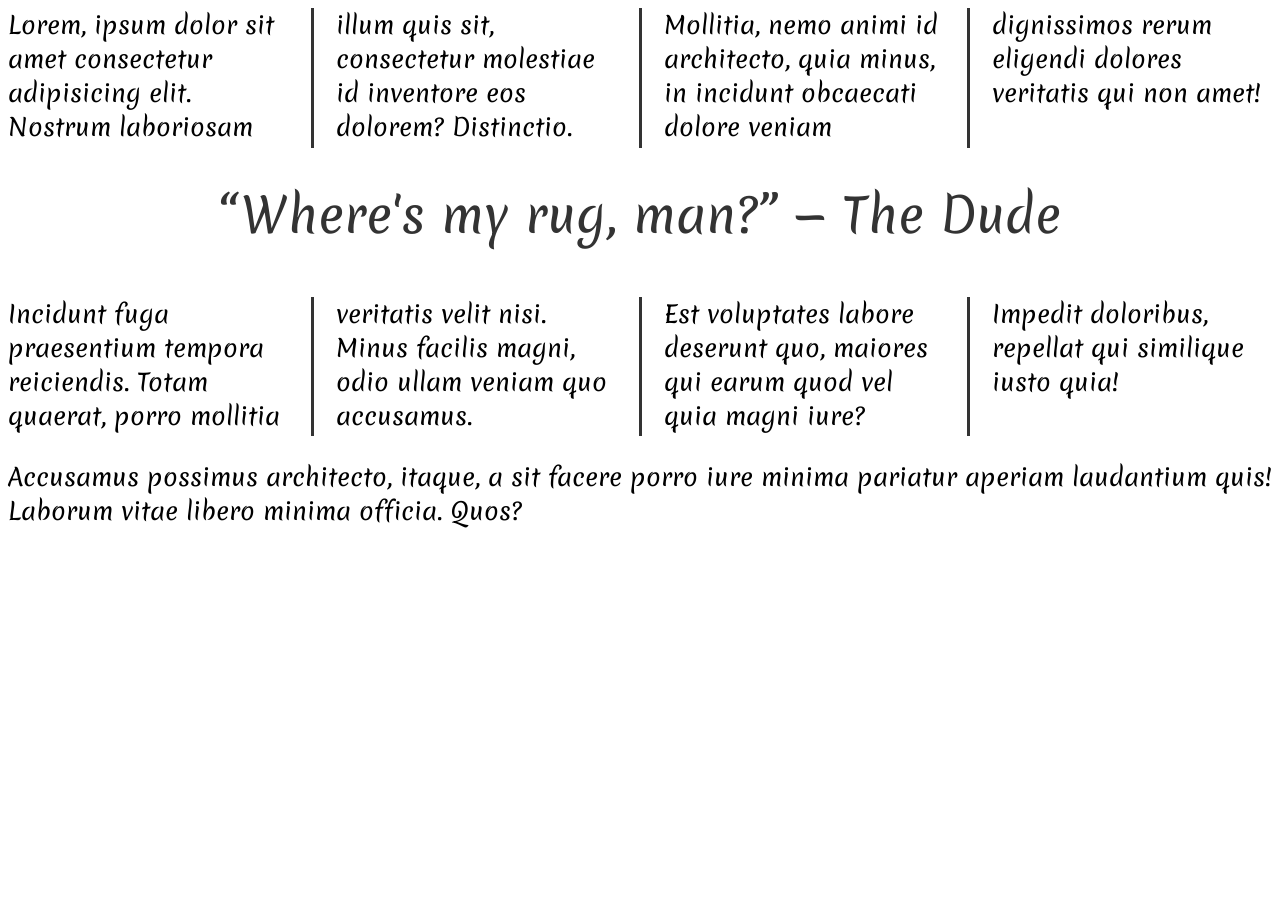
<file: CSS/index.html>
<!DOCTYPE html>
<html lang="en">
  <head>
    <meta charset="UTF-8" />
    <meta name="viewport" content="width=device-width, initial-scale=1.0" />
    <title>CSS Columns</title>
    <link rel="stylesheet" href="styles.css" />
  </head>
  <body>
    <section class="columns">
      <p>
        Lorem, ipsum dolor sit amet consectetur adipisicing elit. Nostrum
        laboriosam illum quis sit, consectetur molestiae id inventore eos
        dolorem? Distinctio.
      </p>
      <p>
        Mollitia, nemo animi id architecto, quia minus, in incidunt obcaecati
        dolore veniam dignissimos rerum eligendi dolores veritatis qui non amet!
      </p>
      <!-- <h2>Next Topic</h2> -->
      <p class="quote">
        &#8220;Where's my rug, man?&#8221;
        <span class="nowrap">&#8212; The Dude</span>
      </p>
      <p>
        Incidunt fuga praesentium tempora reiciendis. Totam quaerat, porro
        mollitia veritatis velit nisi. Minus facilis magni, odio ullam veniam
        quo accusamus.
      </p>
      <p>
        Est voluptates labore deserunt quo, maiores qui earum quod vel quia
        magni iure? Impedit doloribus, repellat qui similique iusto quia!
      </p>
    </section>
    <p>
      Accusamus possimus architecto, itaque, a sit facere porro iure minima
      pariatur aperiam laudantium quis! Laborum vitae libero minima officia.
      Quos?
    </p>
  </body>
</html>
</file>
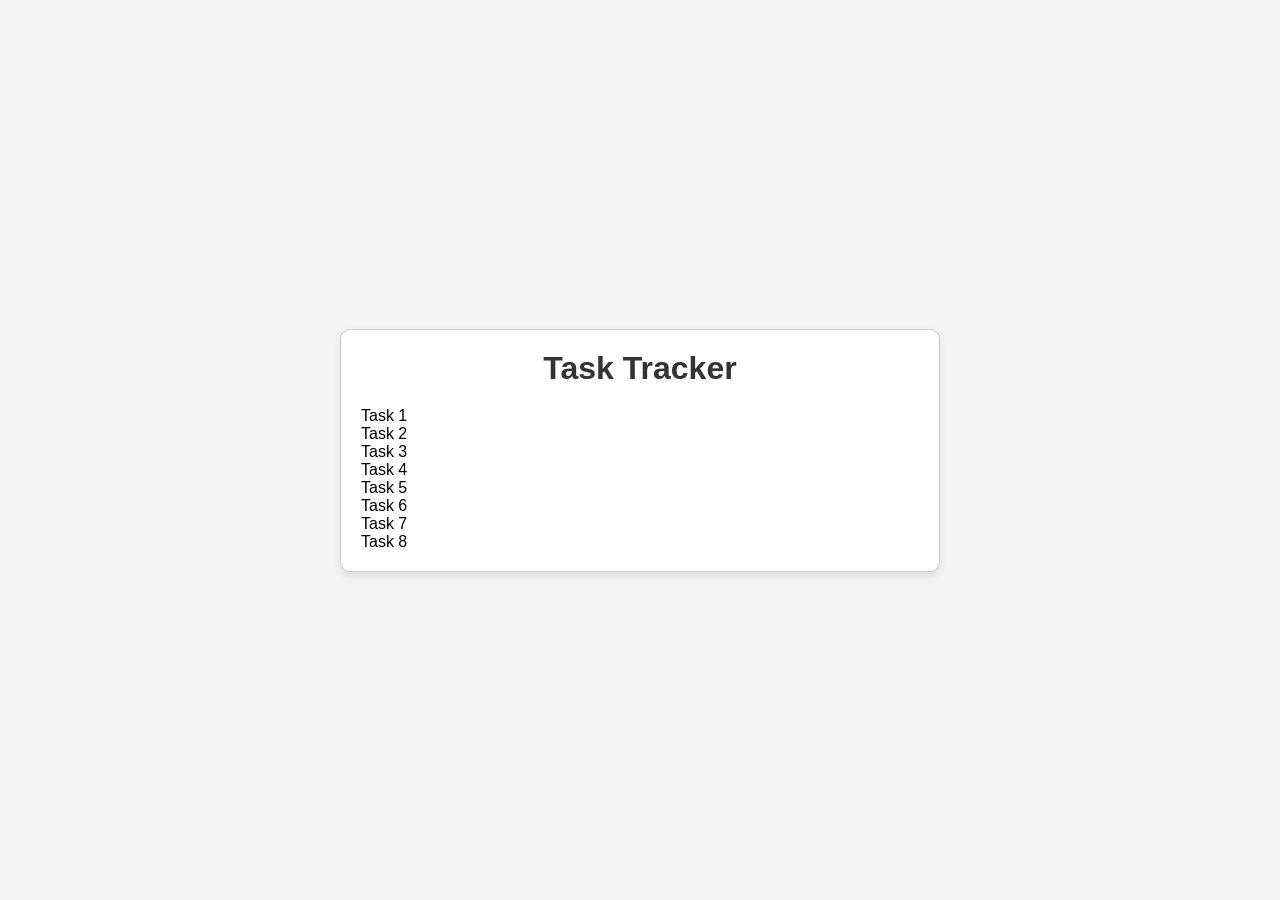
<file: GIT/index.html>
<!DOCTYPE html>
<html lang="en">
<head>
  <meta charset="UTF-8">
  <meta name="viewport" content="width=device-width, initial-scale=1.0">
  <title>Document</title>
  <link rel="stylesheet" href="style.css">
</head>
<body>
  <div class="container">
      <h1>Task Tracker</h1>
      <ul id="tasks">
        <li>Task 1</li>
        <li>Task 2</li>
        <li>Task 3</li>
        <li>Task 4</li>
        <li>Task 5</li>
        <li>Task 6</li>
        <li>Task 7</li>
        <li>Task 8</li>
      </ul>
    </div>

    <script src="script.js"></script>
</body>
</html>
</file>
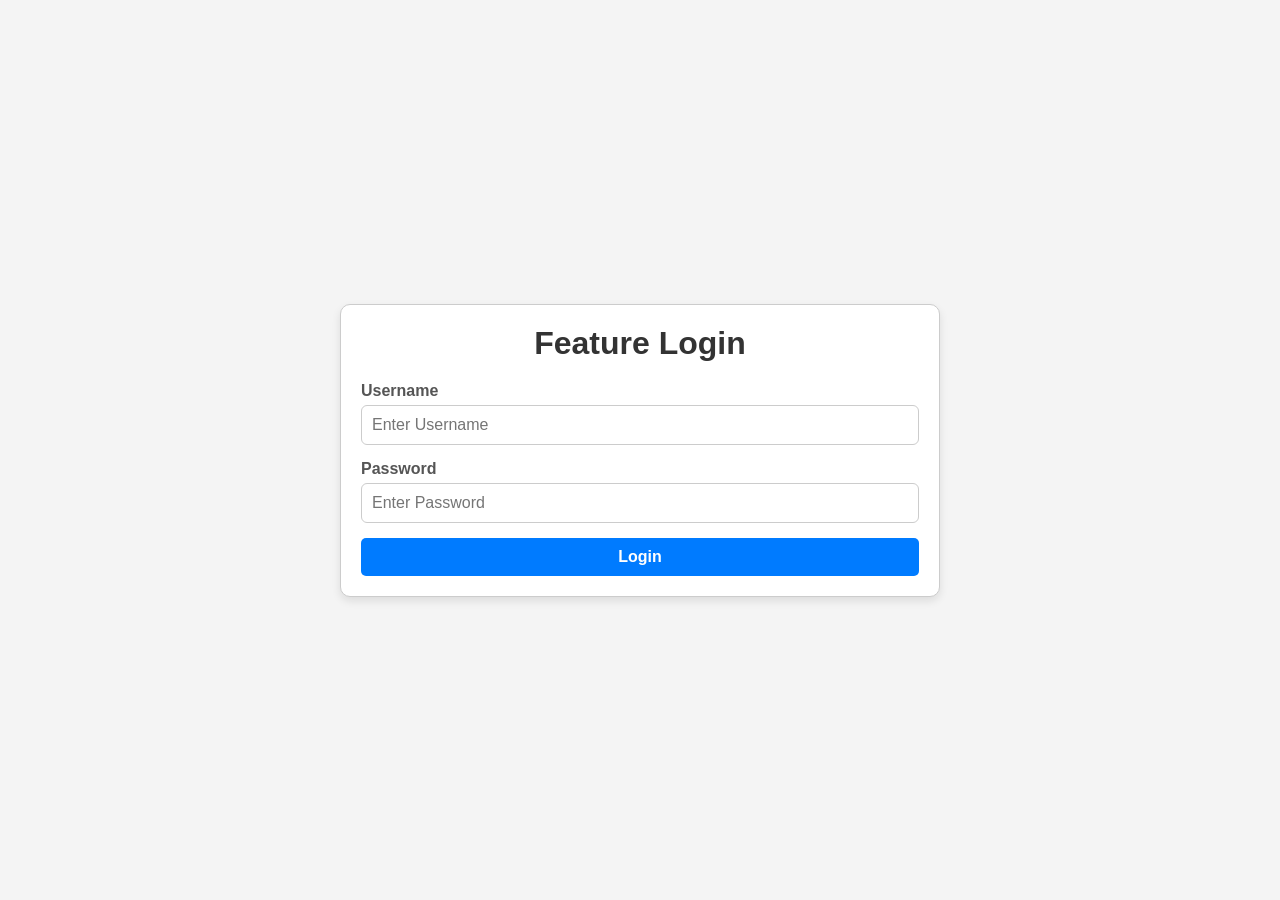
<file: GIT/newfeature.html>
<!DOCTYPE html>
<html lang="en">
<head>
  <meta charset="UTF-8">
  <meta name="viewport" content="width=device-width, initial-scale=1.0">
  <title>Document - New Feature</title>
  <link rel="stylesheet" href="style.css">
</head>
<body>
  <div class="container">
      <h1>Feature Login</h1>
      <form action="">
        <div class="form-control">
          <label for="username">Username</label>
          <input type="text" id="username" placeholder="Enter Username">
        </div>
        <div class="form-control">
          <label for="password">Password</label>
          <input type="password" id="password" placeholder="Enter Password">
        </div>
        <button class = "btn" type="submit">Login</button>
      </form>
    </div>

    <script src="script.js"></script>
</body>
</html>
</file>
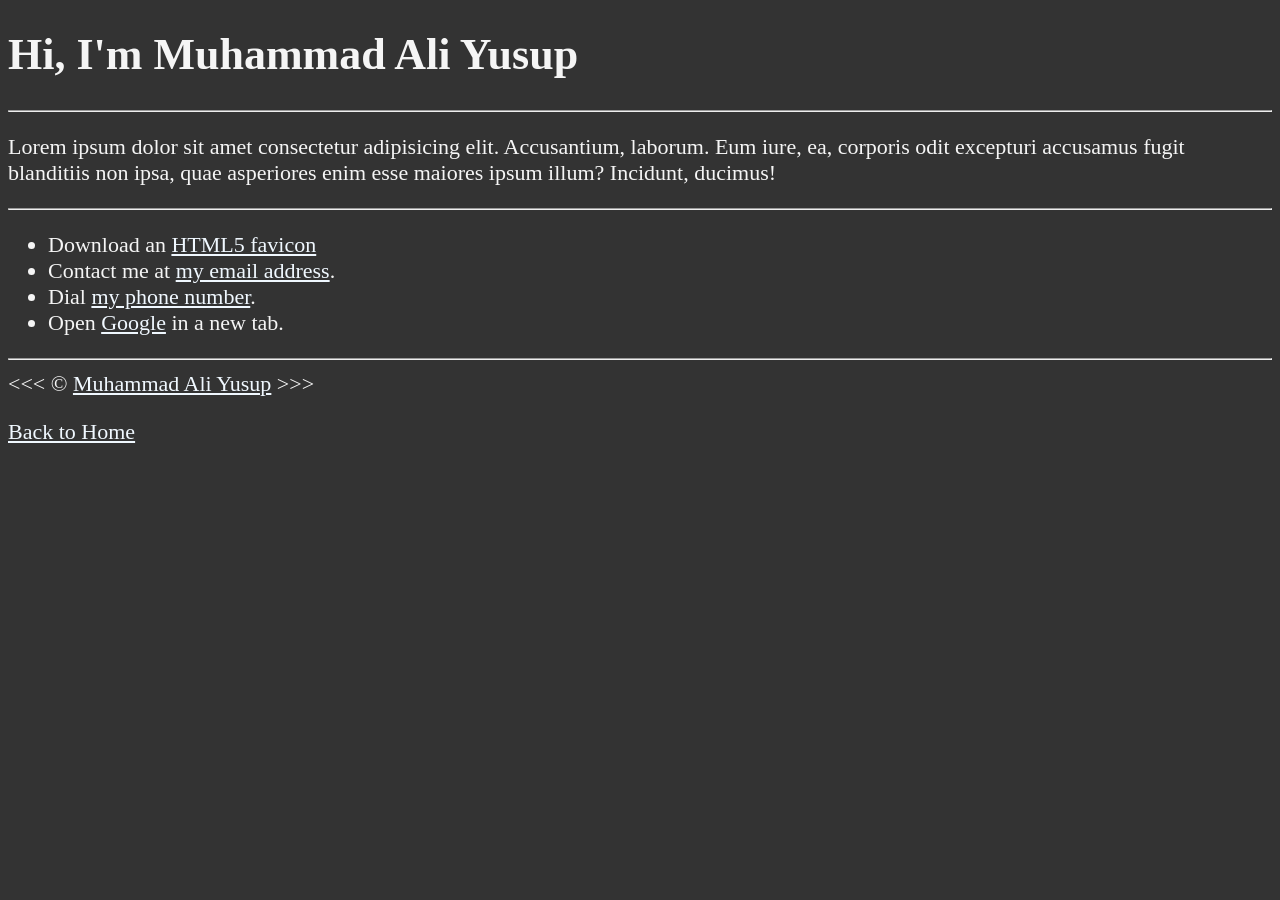
<file: HTML/about.html>
<!DOCTYPE html>
<html lang="en">
  <head>
    <meta charset="UTF-8" />
    <meta name="author" content="Muhammad Ali Yusup" />
    <meta name="description" content="Hi, I'm Muhammad Ali Yusup. This page is about me." />
    <meta name="viewport" content="width=device-width, initial-scale=1.0" />
    <title>HTML Lessons</title>
    <link rel="icon" href="html5.png" type="image/x-icon" />
    <link rel="stylesheet" href="main.css" type="text/css" />
  </head>
  <body>
    <h1>Hi, I'm Muhammad Ali Yusup</h1>

    <hr />

    <p>
      Lorem ipsum dolor sit amet consectetur adipisicing elit. Accusantium, laborum. Eum iure, ea, corporis odit excepturi accusamus fugit blanditiis non ipsa,
      quae asperiores enim esse maiores ipsum illum? Incidunt, ducimus!
    </p>

    <hr />

    <ul>
      <li>Download an <a href="html5.png" download>HTML5 favicon</a></li>
      <li>Contact me at <a href="mailto:random@email.com">my email address</a>.</li>
      <li>Dial <a href="tel:+1234567890">my phone number</a>.</li>
      <li>Open <a href="https://www.google.com/" target="_blank">Google</a> in a new tab.</li>
    </ul>

    <hr />
    &lt;&lt;&lt; &copy; <a href="about.html">Muhammad Ali Yusup</a> &gt;&gt;&gt;
    <p>
      <a href="HTML-Lessons.html">Back to Home</a>
    </p>
  </body>
</html>
</file>
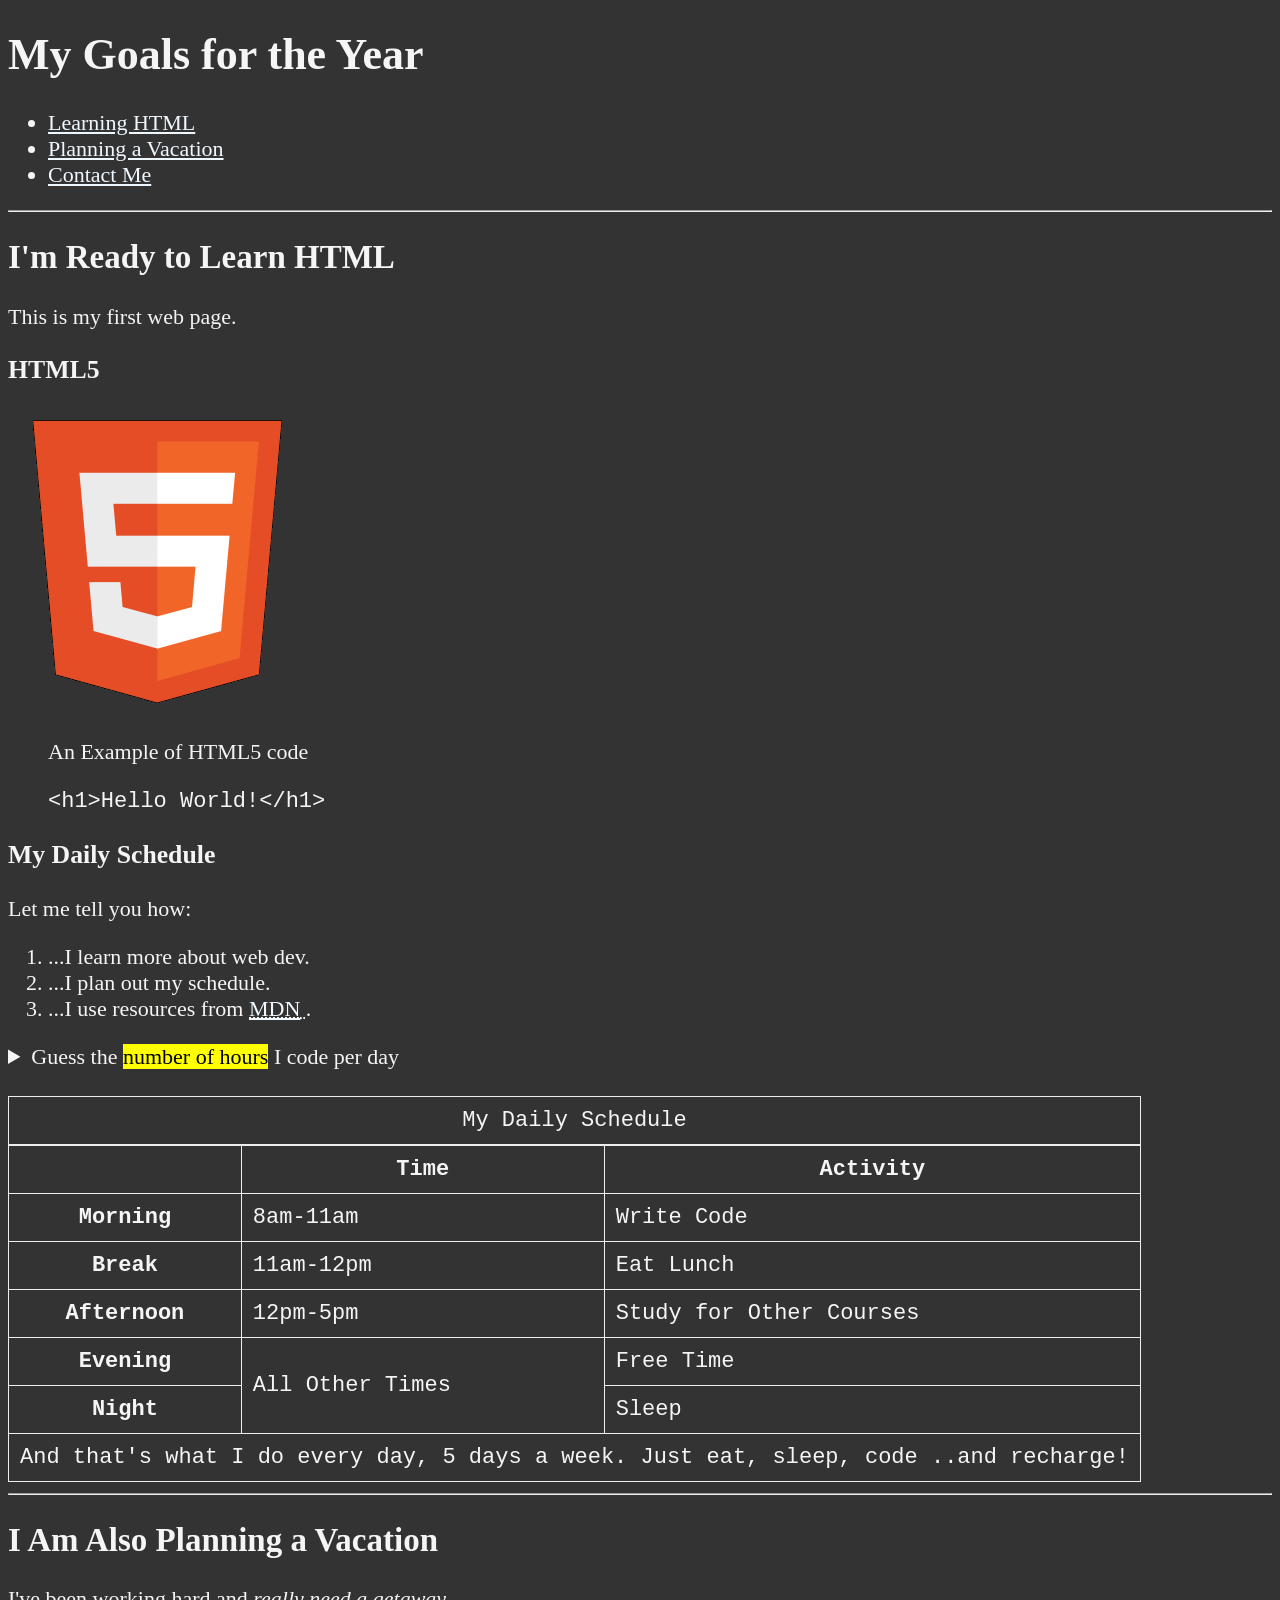
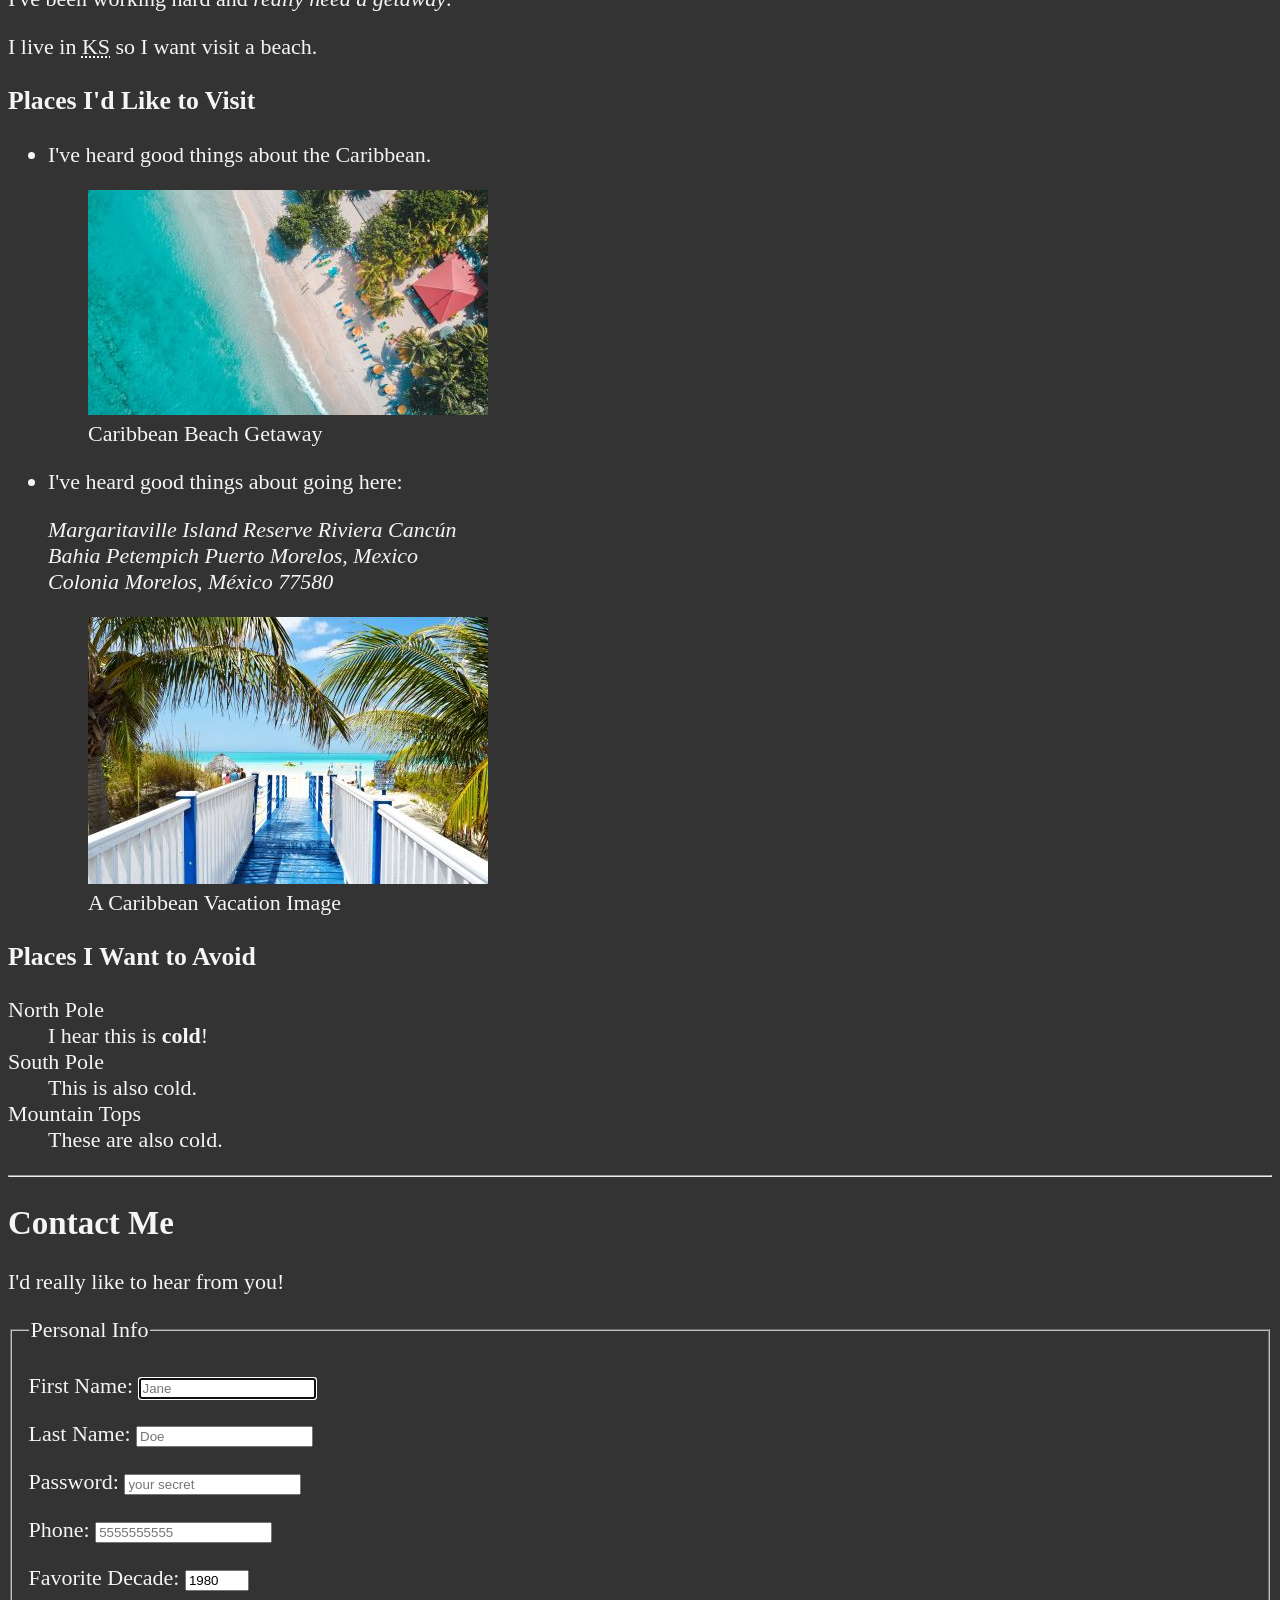
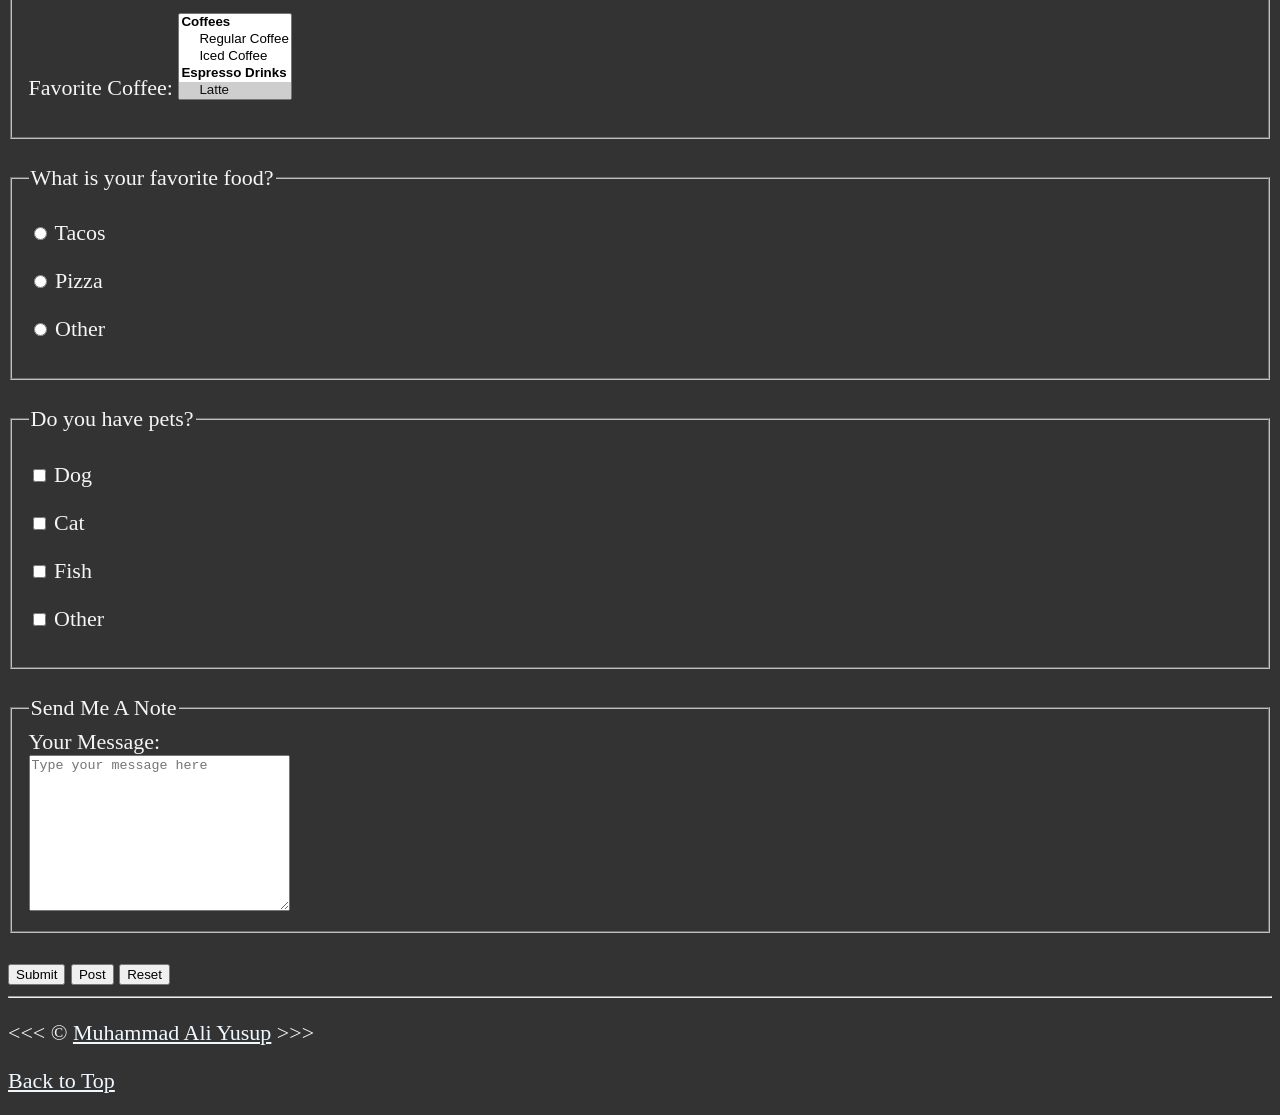
<file: HTML/HTML-Lessons.html>
<!DOCTYPE html>
<html lang="en">
  <head>
    <meta charset="UTF-8" />
    <meta name="author" content="Muhammad Ali Yusup" />
    <meta name="description" content="This page contains everything I've learned about HTML and My journey to becoming a professional full-stack developer." />
    <meta name="viewport" content="width=device-width, initial-scale=1.0" />
    <title>HTML Lessons</title>
    <link rel="icon" href="html5.png" type="image/x-icon" />
    <link rel="stylesheet" href="main.css" type="text/css" />
  </head>
  <body>
    <header>
      <h1>My Goals for the Year</h1>

      <nav aria-label="primary-navigation">
        <ul>
          <li>
            <a href="#html">Learning HTML</a>
          </li>
          <li>
            <a href="#vacation">Planning a Vacation</a>
          </li>
          <li>
            <a href="#contact">Contact Me</a>
          </li>
        </ul>
      </nav>
    </header>

    <hr />
    <main>
      <article id="html">
        <h2>I'm Ready to Learn HTML</h2>
        <p>This is my first web page.</p>
        <section>
          <h3>HTML5</h3>
          <img src="img/html_logo_300x300.png" alt="HTML5 Logo" title="I am learning HTML5" width="300" height="300" />
          <figure>
            <figcaption>An Example of HTML5 code</figcaption>
            <p>
              <code>&lt;h1&gt;Hello World!&lt;/h1&gt;</code>
            </p>
          </figure>
        </section>
        <section>
          <h3>My Daily Schedule</h3>
          <p>Let me tell you how:</p>
          <ol>
            <li>...I learn more about web dev.</li>
            <li>...I plan out my schedule.</li>
            <li>
              ...I use resources from
              <abbr title="Mozilla Developer Network"> <a href="https://developer.mozilla.org/">MDN</a> </abbr>.
            </li>
          </ol>
          <aside>
            <details>
              <summary>Guess the <mark>number of hours</mark> I code per day</summary>
              <p>I start at <time datetime="08:00">8 am</time> and I write code for <time datetime="PT3H">3 hours</time> every morning.</p>
            </details>
          </aside>
          <br />
          <table>
            <caption>
              My Daily Schedule
            </caption>
            <thead>
              <tr>
                <th>&nbsp;</th>
                <th scope="col">Time</th>
                <th scope="col">Activity</th>
              </tr>
            </thead>
            <tbody>
              <tr>
                <th scope="row">Morning</th>
                <td><time datetime="08:00">8am</time>-<time datetime="11:00">11am</time></td>
                <td>Write Code</td>
              </tr>
              <tr>
                <th scope="row">Break</th>
                <td><time datetime="11:00">11am</time>-<time datetime="12:00">12pm</time></td>
                <td>Eat Lunch</td>
              </tr>
              <tr>
                <th scope="row">Afternoon</th>
                <td><time datetime="12:00">12pm</time>-<time datetime="17:00">5pm</time></td>
                <td>Study for Other Courses</td>
              </tr>
              <tr>
                <th scope="row">Evening</th>
                <td rowspan="2">All Other Times</td>
                <td>Free Time</td>
              </tr>
              <tr>
                <th scope="row">Night</th>
                <td>Sleep</td>
              </tr>
            </tbody>
            <tfoot>
              <tr>
                <td colspan="3">And that's what I do every day, 5 days a week. Just eat, sleep, code ..and recharge!</td>
              </tr>
            </tfoot>
          </table>
        </section>
      </article>

      <hr />

      <article id="vacation">
        <h2>I Am Also Planning a Vacation</h2>
        <p>I've been working hard and <em>really need a getaway</em>.</p>
        <p>I live in <abbr title="Kansas">KS</abbr> so I want visit a beach.</p>

        <section>
          <h3>Places I'd Like to Visit</h3>
          <ul>
            <li>
              <p>I've heard good things about the Caribbean.</p>
              <figure>
                <img src="img/caribbean.jpg" alt="Caribbean Beach" title="I want to visit a Caribbean beach." width="400" height="225" loading="lazy" />
                <figcaption>Caribbean Beach Getaway</figcaption>
              </figure>
            </li>
            <li>
              <p>I've heard good things about going here:</p>
              <address>
                Margaritaville Island Reserve Riviera Cancún<br />
                Bahia Petempich Puerto Morelos, Mexico<br />
                Colonia Morelos, México 77580
              </address>
              <figure>
                <img src="img/vacation.jpg" alt="Cancun Vacation" title="It's 5 o'Clock Somewhere!" width="400" height="267" loading="lazy" />
                <figcaption>A Caribbean Vacation Image</figcaption>
              </figure>
            </li>
          </ul>
        </section>
        <!-- TODO: Add more places -->
        <section>
          <h3>Places I Want to Avoid</h3>
          <dl>
            <dt>North Pole</dt>
            <dd>I hear this is <strong>cold</strong>!</dd>

            <dt>South Pole</dt>
            <dd>This is also cold.</dd>

            <dt>Mountain Tops</dt>
            <dd>These are also cold.</dd>
          </dl>
        </section>
      </article>

      <hr />

      <article id="contact">
        <h2>Contact Me</h2>
        <p>I'd really like to hear from you!</p>

        <form action="https://httpbin.org/get" method="get">
          <fieldset>
            <legend>Personal Info</legend>
            <p>
              <label for="firstName">First Name:</label>
              <input type="text" name="firstName" id="firstName" placeholder="Jane" autocomplete="on" required autofocus />
            </p>
            <p>
              <label for="lastName">Last Name:</label>
              <input type="text" name="lastName" id="lastName" placeholder="Doe" autocomplete="on" required />
            </p>
            <p>
              <label for="password">Password:</label>
              <input type="password" name="password" id="password" placeholder="your secret" required />
            </p>
            <p>
              <label for="phone">Phone:</label>
              <input type="tel" name="phone" id="phone" placeholder="5555555555" pattern="[0-9]{3}[0-9]{3}[0-9]{4}" required />
            </p>
            <p>
              <label for="decade">Favorite Decade:</label>
              <input type="number" name="decade" id="decade" min="1950" max="2020" step="10" value="1980" />
            </p>
            <p>
              <label for="coffee">Favorite Coffee:</label>
              <select name="coffee" id="coffee" multiple size="5">
                <optgroup label="Coffees">
                  <option value="regular coffee">Regular Coffee</option>
                  <option value="iced coffee">Iced Coffee</option>
                </optgroup>
                <optgroup label="Espresso Drinks">
                  <option value="latte" selected>Latte</option>
                  <option value="cappuccino">Cappuccino</option>
                  <option value="cortado">Cortado</option>
                  <option value="americano">Americano</option>
                </optgroup>
                <option value="other">Other</option>
              </select>
            </p>
            <!-- <p>
                  <label for="coffee">Favorite Coffee:</label>
                  <input type="text" name="coffee" id="coffee" list="coffee-list">
                  <datalist id="coffee-list">
                      <option value="coffee">
                      <option value="latte">
                      <option value="espresso">
                      <option value="cortado">
                      <option value="americano">
                      <option value="other">
                  </datalist>
              </p> -->
          </fieldset>
          <br />
          <fieldset>
            <legend>What is your favorite food?</legend>
            <p>
              <input type="radio" name="food" id="tacos" value="tacos" />
              <label for="tacos">Tacos</label>
            </p>
            <p>
              <input type="radio" name="food" id="pizza" value="pizza" />
              <label for="pizza">Pizza</label>
            </p>
            <p>
              <input type="radio" name="food" id="other" value="other" />
              <label for="other">Other</label>
            </p>
          </fieldset>
          <br />
          <fieldset>
            <legend>Do you have pets?</legend>
            <p>
              <input type="checkbox" name="pets" id="dog" value="dog" />
              <label for="dog">Dog</label>
            </p>
            <p>
              <input type="checkbox" name="pets" id="cat" value="cat" />
              <label for="cat">Cat</label>
            </p>
            <p>
              <input type="checkbox" name="pets" id="fish" value="fish" />
              <label for="fish">Fish</label>
            </p>
            <p>
              <input type="checkbox" name="pets" id="otherPet" value="otherPet" />
              <label for="otherPet">Other</label>
            </p>
          </fieldset>
          <br />
          <fieldset>
            <legend>Send Me A Note</legend>
            <label for="message">Your Message:</label>
            <br />
            <textarea name="message" id="message" cols="30" rows="10" placeholder="Type your message here"></textarea>
          </fieldset>
          <br />
          <button type="submit">Submit</button>
          <button type="submit" formaction="https://httpbin.org/post" formmethod="post">Post</button>
          <button type="reset">Reset</button>
        </form>
      </article>
    </main>
    <hr />
    <footer>
      <p>&lt;&lt;&lt; &copy; <a href="about.html">Muhammad Ali Yusup</a> &gt;&gt;&gt;</p>
      <p>
        <a href="#">Back to Top</a>
      </p>
    </footer>
  </body>
</html>
</file>
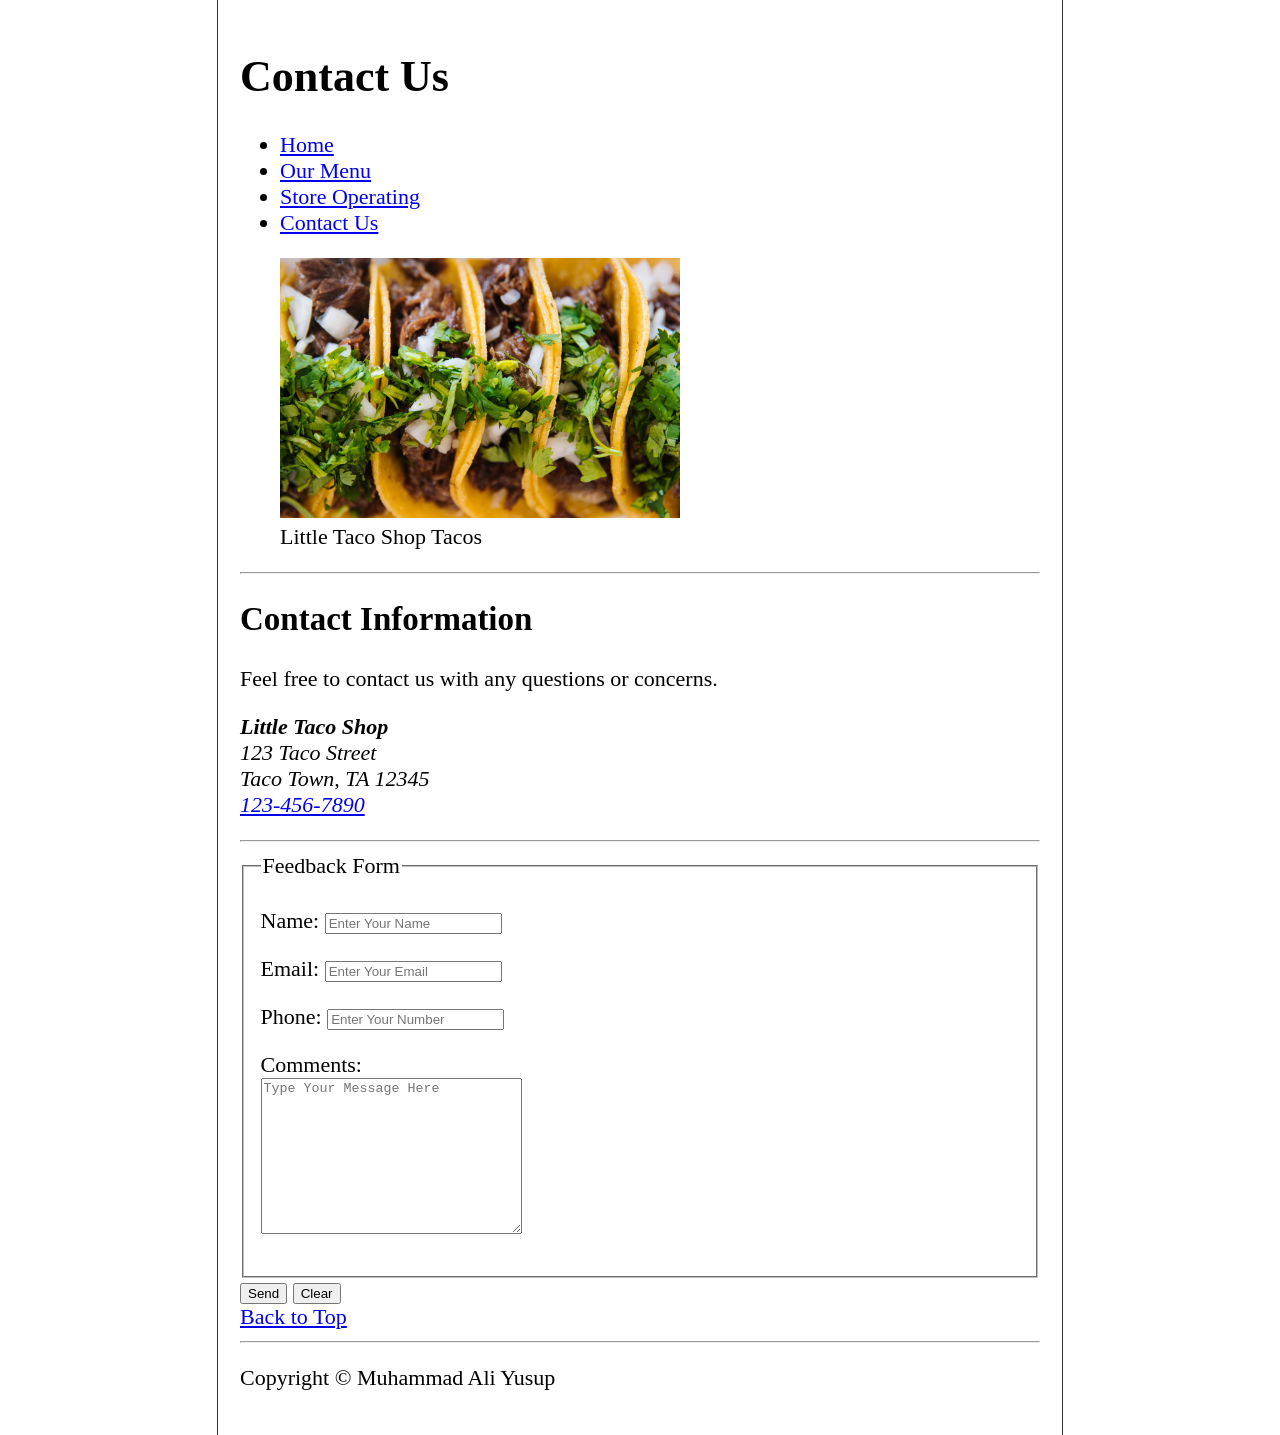
<file: HTML/A Project/contact.html>
<!DOCTYPE html>
<html lang="en">
  <head>
    <meta charset="UTF-8" />
    <meta name="author" content="Muhammad Ali Yusup" />
    <meta name="description" content="HTML Project" />
    <meta name="viewport" content="width=device-width, initial-scale=1.0" />
    <title>Contact Us</title>
    <link rel="stylesheet" href="style.css" type="text/css" />
    <link rel="icon" href="favicon.ico" type="image/x-icon" />
  </head>
  <body>
    <header>
      <h1>Contact Us</h1>
      <nav>
        <ul>
          <li>
            <a href="HTML-Project.html">Home</a>
          </li>
          <li>
            <a href="HTML-Project.html#menu">Our Menu</a>
          </li>
          <li>
            <a href="hours.html#operating">Store Operating</a>
          </li>
          <li>
            <a href="contact.html">Contact Us</a>
          </li>
        </ul>
      </nav>
      <figure>
        <img src="img/tacos_close_up_400x260.png" alt="Little Taco Shop Tacos" title="We love tacos" width="400" height="260" />
        <figcaption>Little Taco Shop Tacos</figcaption>
      </figure>
    </header>
    <hr />
    <main>
      <article id="contact">
        <section>
          <h2>Contact Information</h2>
          <p>Feel free to contact us with any questions or concerns.</p>
          <address>
            <p>
              <strong>Little Taco Shop</strong><br />
              123 Taco Street<br />
              Taco Town, TA 12345<br />
              <a href="tel:+1234567890">123-456-7890</a>
            </p>
          </address>
        </section>
      </article>
      <hr />
      <article id="feedback">
        <section>
          <form action="">
            <fieldset>
              <legend>Feedback Form</legend>
              <p>
                <label for="name">Name:</label>
                <input type="text" id="name" name="name" placeholder="Enter Your Name" required />
              </p>
              <p>
                <label for="email">Email:</label>
                <input type="email" id="email" name="email" placeholder="Enter Your Email" required />
              </p>
              <p>
                <label for="phone">Phone:</label>
                <input type="tel" id="phone" name="phone" placeholder="Enter Your Number" required />
              </p>
              <p>
                <label for="comments">Comments:</label>
                <br />
                <textarea id="comments" name="comments" cols="30" rows="10" placeholder="Type Your Message Here" required></textarea>
              </p>
            </fieldset>
            <button type="submit">Send</button>
            <button type="reset">Clear</button>
          </form>
        </section>
      </article>
      <a href="#">Back to Top</a>
    </main>
    <hr />
    <footer>
      <p>Copyright &copy; Muhammad Ali Yusup</p>
    </footer>
  </body>
</html>
</file>
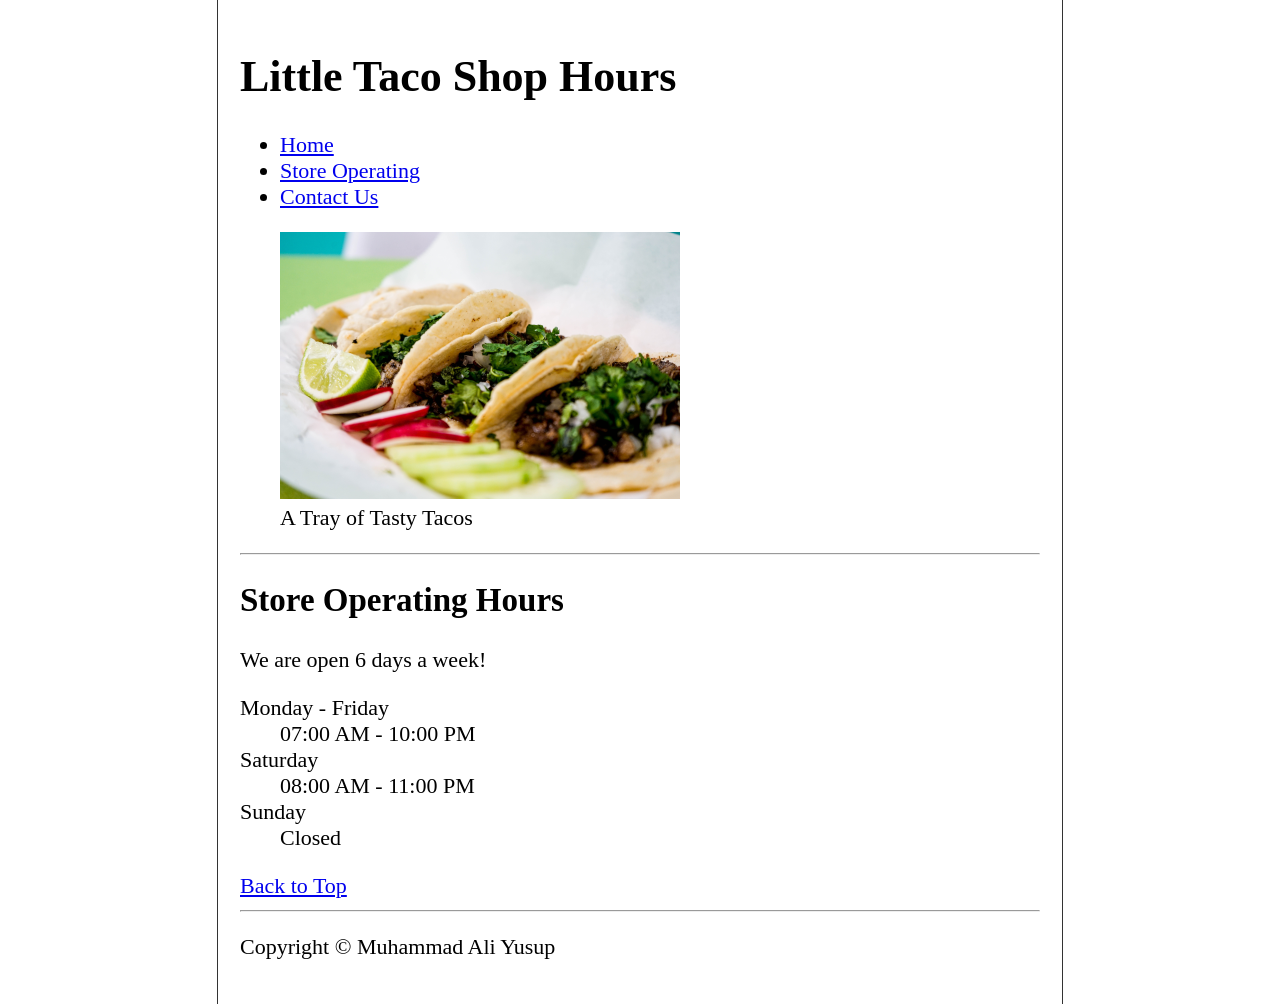
<file: HTML/A Project/hours.html>
<!DOCTYPE html>
<html lang="en">
  <head>
    <meta charset="UTF-8" />
    <meta name="author" content="Muhammad Ali Yusup" />
    <meta name="description" content="HTML Project" />
    <meta name="viewport" content="width=device-width, initial-scale=1.0" />
    <title>LTS Hours</title>
    <link rel="stylesheet" href="style.css" type="text/css" />
    <link rel="icon" href="favicon.ico" type="image/x-icon" />
  </head>
  <body>
    <header>
      <h1>Little Taco Shop Hours</h1>
      <nav>
        <ul>
          <li>
            <a href="HTML-Project.html">Home</a>
          </li>
          <li>
            <a href="#operating">Store Operating</a>
          </li>
          <li>
            <a href="contact.html">Contact Us</a>
          </li>
        </ul>
      </nav>
      <figure>
        <img src="img/tacos_tray_400x267.png" alt="Tacos And Drink" title="We love tacos" width="400" height="267" />
        <figcaption>A Tray of Tasty Tacos</figcaption>
      </figure>
    </header>
    <hr />
    <main>
      <article id="operating">
        <section>
          <h2>Store Operating Hours</h2>
          <p>We are open 6 days a week!</p>
          <dl>
            <dt>Monday - Friday</dt>
            <dd>07:00 AM - 10:00 PM</dd>
            <dt>Saturday</dt>
            <dd>08:00 AM - 11:00 PM</dd>
            <dt>Sunday</dt>
            <dd>Closed</dd>
          </dl>
        </section>
      </article>
      <a href="#">Back to Top</a>
    </main>
    <hr />
    <footer>
      <p>Copyright &copy; Muhammad Ali Yusup</p>
    </footer>
  </body>
</html>
</file>
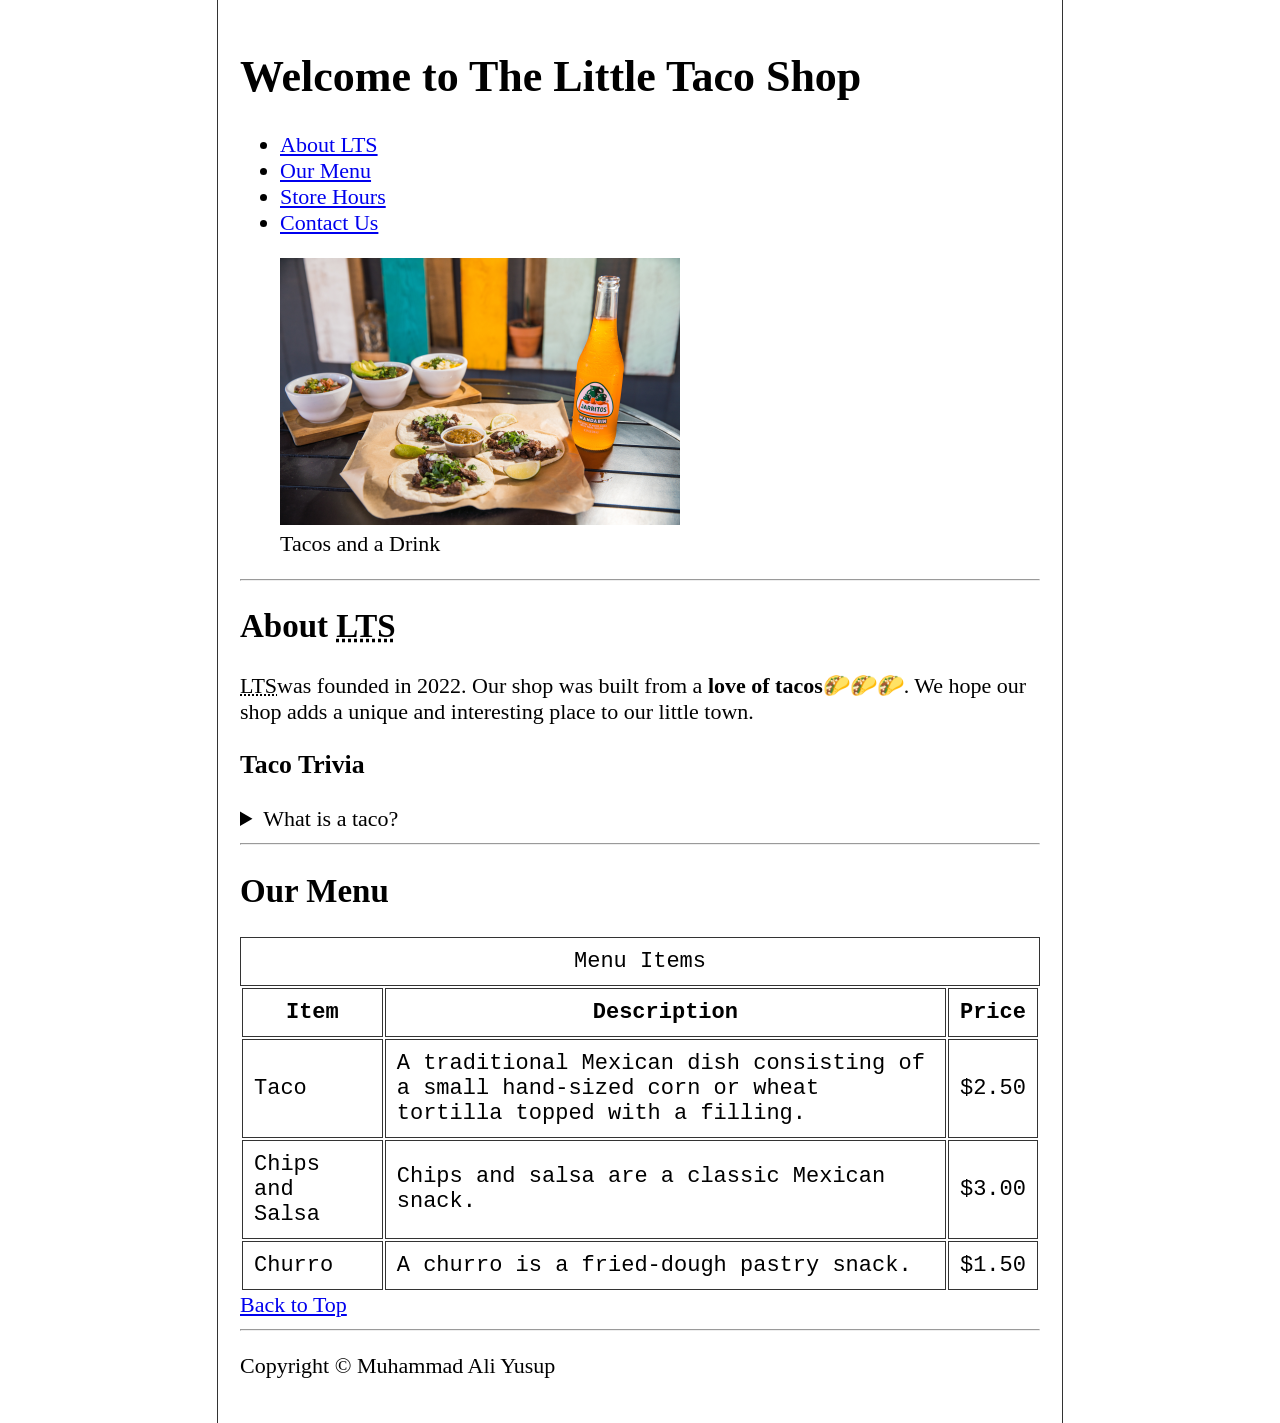
<file: HTML/A Project/HTML-Project.html>
<!DOCTYPE html>
<html lang="en">
  <head>
    <meta charset="UTF-8" />
    <meta name="author" content="Muhammad Ali Yusup" />
    <meta name="description" content="HTML Project" />
    <meta name="viewport" content="width=device-width, initial-scale=1.0" />
    <title>The Little Taco Shop</title>
    <link rel="stylesheet" href="style.css" type="text/css" />
    <link rel="icon" href="favicon.ico" type="image/x-icon" />
  </head>
  <body>
    <header>
      <h1>Welcome to The Little Taco Shop</h1>
      <nav>
        <ul>
          <li>
            <a href="#about">About <abbr title="The Little Taco Shop">LTS</abbr></a>
          </li>
          <li>
            <a href="#menu">Our Menu</a>
          </li>
          <li>
            <a href="hours.html">Store Hours</a>
          </li>
          <li>
            <a href="contact.html">Contact Us</a>
          </li>
        </ul>
      </nav>
      <figure>
        <img src="img/tacos_and_drink_400x267.png" alt="Tacos And Drink" title="We love tacos" width="400" height="267" />
        <figcaption>Tacos and a Drink</figcaption>
      </figure>
    </header>
    <hr />
    <main>
      <article id="about">
        <section>
          <h2>About <abbr title="Little Taco Shop">LTS</abbr></h2>
          <p>
            <abbr title="Little Taco Shop">LTS</abbr>was founded in 2022. Our shop was built from a <b>love of tacos</b>🌮🌮🌮. We hope our shop adds a unique
            and interesting place to our little town.
          </p>
          <h3>Taco Trivia</h3>
          <details>
            <summary>What is a taco?</summary>
            <p>A taco is a traditional Mexican dish consisting of a small hand-sized corn or wheat tortilla topped with a filling.</p>
          </details>
        </section>
      </article>
      <hr />
      <article id="menu">
        <section>
          <h2>Our Menu</h2>
          <table>
            <caption>
              Menu Items
            </caption>
            <thead>
              <tr>
                <th>Item</th>
                <th>Description</th>
                <th>Price</th>
              </tr>
            </thead>
            <tbody>
              <tr>
                <td>Taco</td>
                <td>A traditional Mexican dish consisting of a small hand-sized corn or wheat tortilla topped with a filling.</td>
                <td>$2.50</td>
              </tr>
              <tr>
                <td>Chips and Salsa</td>
                <td>Chips and salsa are a classic Mexican snack.</td>
                <td>$3.00</td>
              </tr>
              <tr>
                <td>Churro</td>
                <td>A churro is a fried-dough pastry snack.</td>
                <td>$1.50</td>
              </tr>
            </tbody>
          </table>
        </section>
      </article>
      <a href="#">Back to Top</a>
    </main>
    <hr />
    <footer>
      <p>Copyright &copy; Muhammad Ali Yusup</p>
    </footer>
  </body>
</html>
</file>
<file: CSS/styles.css>
@import url("https://fonts.googleapis.com/css2?family=Merienda:wght@300..900&display=swap");

body {
  font-size: 1.5rem;
  font-family: "Merienda", sans-serif;
}

.columns {
  /* column-count: 4;
  column-width: 250px; */
  columns: 4 250px;
  column-rule: 3px solid #333;
  column-gap: 3rem;
}

.columns p {
  margin-top: 0;
}

.columns h2 {
  margin-top: 0;
  background-color: #333;
  color: #fff;
  padding: 1rem;
  break-inside: avoid;
}

.columns .quote {
  margin-top: 2rem;
  font-size: 3rem;
  text-align: center;
  color: #333;
  column-span: all;
}

.nowrap {
  white-space: nowrap;
}
</file>
<file: GIT/style.css>
* {
  margin: 0;
  padding: 0;
  box-sizing: border-box;
}

body {
  font-family: 'Roboto', sans-serif;
  background-color: #f4f4f4;
  display: flex;
  justify-content: center;
  align-items: center;
  height: 100vh;
  width: 100%;
}

ul {
  list-style-type: none;
}

.container {
  width: 600px;
  margin: 0 auto;
  padding: 20px;
  border: 1px solid #ccc;
  border-radius: 10px;
  background-color: #fff;
  box-shadow: 0 4px 8px rgba(17, 16, 16, 0.1);
}

.container h1 {
  text-align: center;
  margin-bottom: 20px;
  color: #333;
}

form {
  display: flex;
  flex-direction: column;
  gap: 15px;
}

.form-control {
  display: flex;
  flex-direction: column;
}

.form-control label {
  margin-bottom: 5px;
  font-weight: bold;
  color: #555;
}

.form-control input {
  padding: 10px;
  border: 1px solid #ccc;
  border-radius: 6px;
  font-size: 1rem;
}

.form-control input:focus {
  border-color: #007bff;
  outline: none;
  box-shadow: 0 0 5px rgba(0, 123, 255, 0.5);
}

.btn {
  padding: 10px;
  font-size: 1rem;
  font-weight: bold;
  color: #fff;
  background-color: #007bff;
  border: none;
  border-radius: 5px;
  cursor: pointer;
  transition: background-color 0.3s ease;
}

.btn:hover {
  background-color: #0056b3;
}
</file>
<file: HTML/main.css>
html {
  font-size: 22px;
}

body {
  background-color: #333;
  color: whitesmoke;
}

a {
  color: aliceblue;
}

a:visited {
  color: lightgray;
}

a:hover,
a:active {
  color: #eee;
}

table,
tr,
th,
td,
caption {
  border: 1px solid #eee;
  font-family: "Courier New", Courier, monospace;
  border-collapse: collapse;
  padding: 0.5rem;
}
</file>
<file: HTML/A Project/style.css>
html {
    font-size: 22px;
}

body {
    min-height: 100vh;
    max-width: 800px;
    margin: 0 auto;
    padding: 1rem;
    border-left: 1px solid #333;
    border-right: 1px solid #333;
}

th, td, caption {
    border: 1px solid #333;
    font-family: 'Courier New', Courier, monospace;
    border-collapse: separate;
    padding: 0.5rem;
}
</file>
